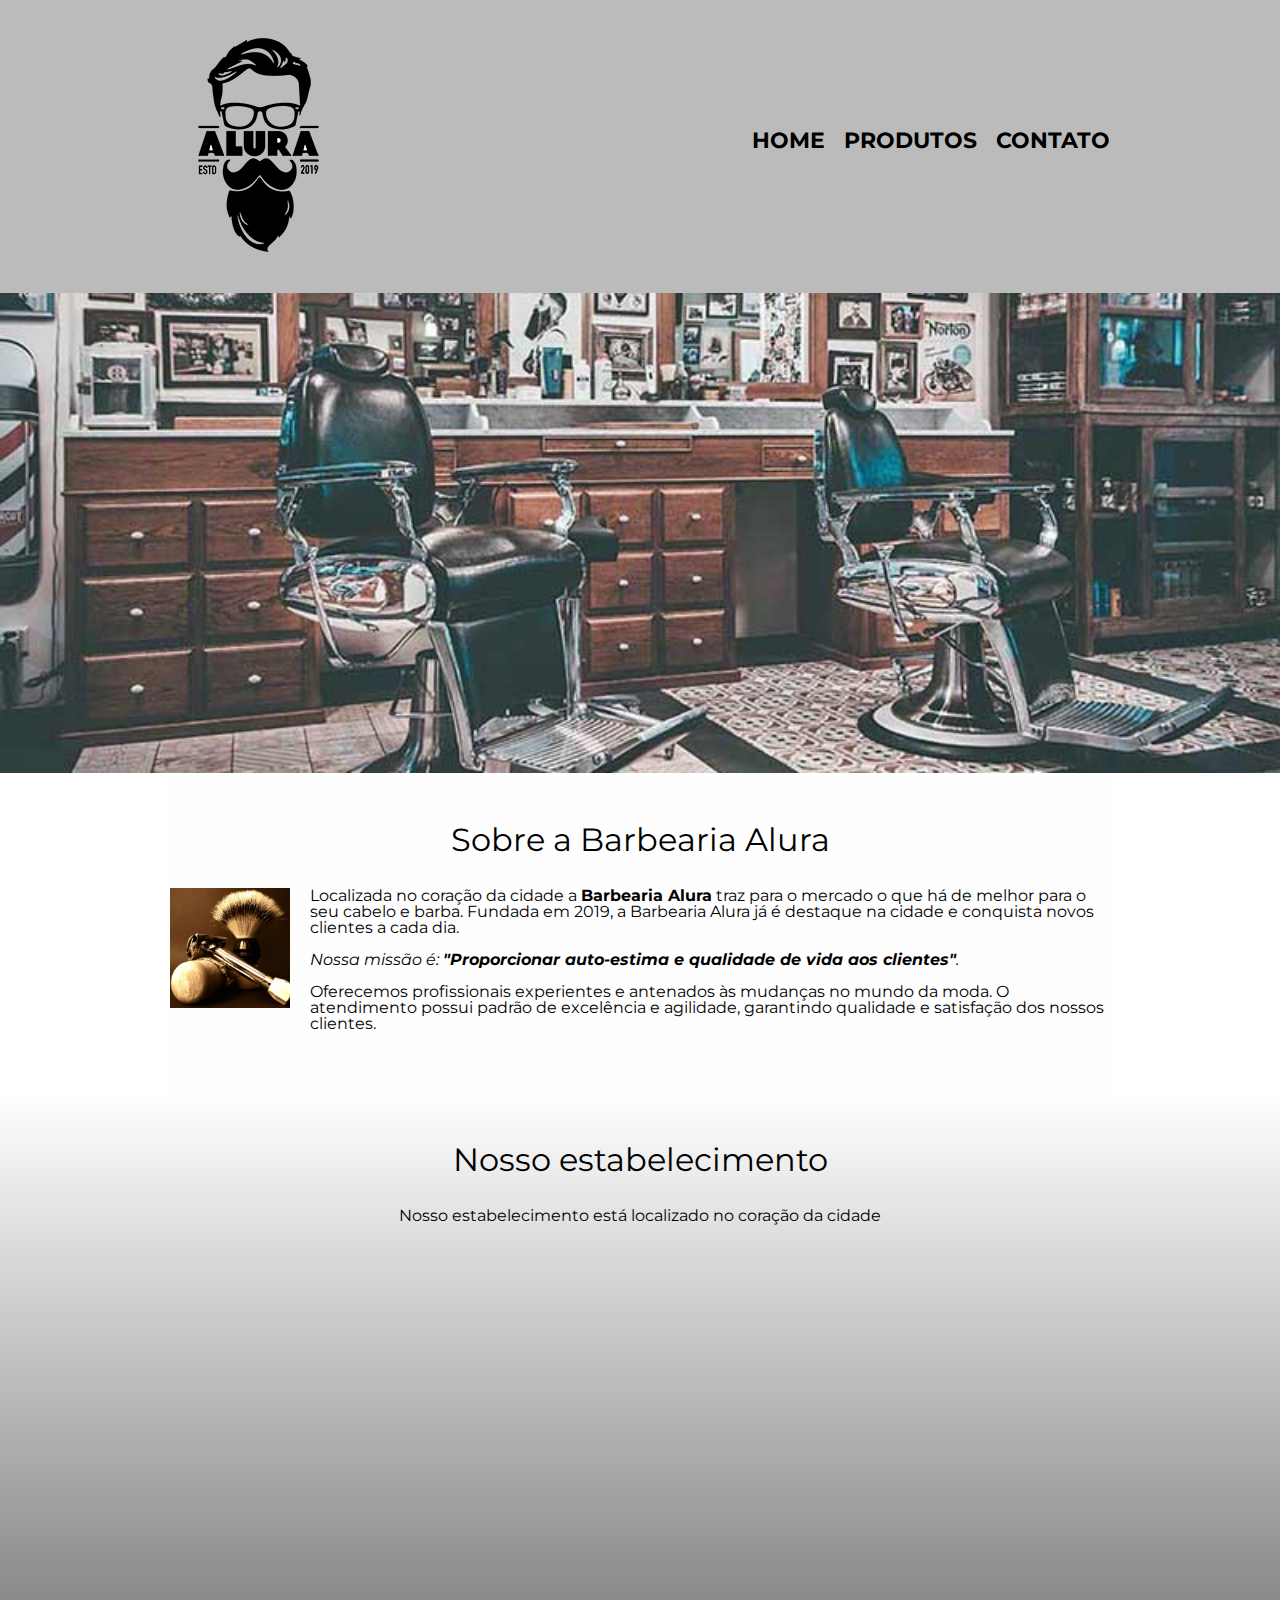
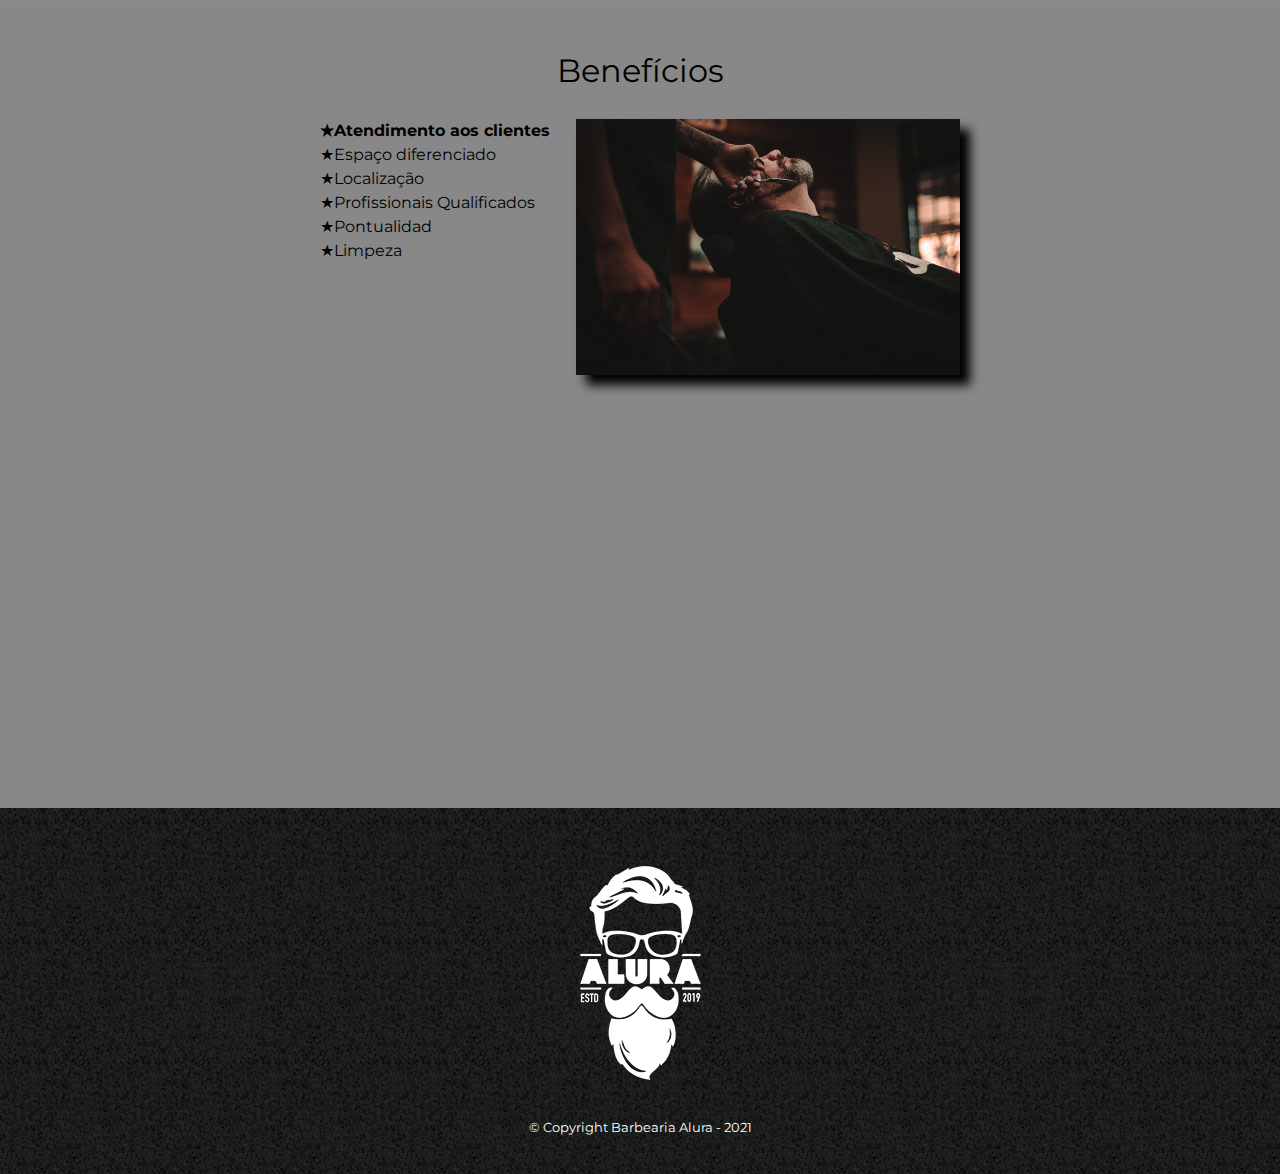
<file: index.html>
<!DOCTYPE html>
<html lang="pt-br">
	<head>
		<meta charset="UTF-8">
		<meta name="viewport" content="width=device-width">
		<title>Barbearia Alura</title>

		<link rel="stylesheet" href="reset.css">
        <link rel="stylesheet" href="style.css">
		<link href="https://fonts.googleapis.com/css2?family=Montserrat&display=swap" rel="stylesheet"> 
	</head>

	<body>
		<header>
            <div class="caixa">
                <h1><img src="logo.png" alt="Logo da Barbearia alura"></h1>

                <nav>
                    <ul>
                        <li><a href="index.html">Home</a></li>
                        <li><a href="produtos.html">Produtos</a></li>
                        <li><a href="contato.html">Contato</a></li>
                    </ul>
                </nav>
            </div>
        </header>

		<img class= "banner" src ="banner.jpg">

		<main>
			<section class="principal">
				<h2 class= "titulo-principal">Sobre a Barbearia Alura</h2>

				<img class="utensilios" src="utensilios.jpg" alt="Utensilios de um barbeiro">

				<p>Localizada no coração da cidade a <strong>Barbearia Alura</strong> traz para o mercado o que há de melhor para o seu cabelo e barba. Fundada em 2019, a Barbearia Alura já é destaque na cidade e conquista novos clientes a cada dia.</p>

				<p id="missao"><em>Nossa missão é: <strong>"Proporcionar auto-estima e qualidade de vida aos clientes"</strong>.</em></p>

				<p>Oferecemos profissionais experientes e antenados às mudanças no mundo da moda. O atendimento possui padrão de excelência e agilidade, garantindo qualidade e satisfação dos nossos clientes.</p>
			</section>
			
			<section class="mapa">
				<h3 class="titulo-principal">Nosso estabelecimento</h3>
				<p>Nosso estabelecimento está localizado no coração da cidade</p>

				<div class="mapa-conteudo">
					<iframe src="https://www.google.com/maps/embed?pb=!1m18!1m12!1m3!1d29255.217045575522!2d-46.66492479214172!3d-23.571958234514696!2m3!1f0!2f0!3f0!3m2!1i1024!2i768!4f13.1!3m3!1m2!1s0x94ce59541c6c79c3%3A0x36b90a85f0f8cb33!2sGrupo%20Alura!5e0!3m2!1spt-BR!2sbr!4v1634835729873!5m2!1spt-BR!2sbr" width="100%" height="300" style="border:0;" allowfullscreen="" loading="lazy"></iframe>
				</div>
			</section>

			<section class="beneficios">
				<h3 class= "titulo-principal">Benefícios</h3>

				<div class="conteudo-beneficios">
					<ul class="lista-beneficios">
						<li class="itens">Atendimento aos clientes</li>
						<li class="itens">Espaço diferenciado</li>
						<li class="itens">Localização</li>
						<li class="itens">Profissionais Qualificados</li>
						<li class="itens">Pontualidad</li>
						<li class="itens">Limpeza</li>
					</ul><img src="beneficios.jpg" class="imagem-beneficios">
				</div>	

				<div class="video">
					<iframe width="100%" height="315" src="https://www.youtube.com/embed/wcVVXUV0YUY" frameborder="0" allow="accelerometer; autoplay; encrypted-media; gyroscope; picture-in-picture" allowfullscreen></iframe>
				</div>
			</section>
		</main>	

		<footer>
            <img src="logo-branco.png" alt="Logo da barbearia alura">
            <p class="copyright">&copy; Copyright Barbearia Alura - 2021</p>

        </footer>

	</body>
</html>
</file>
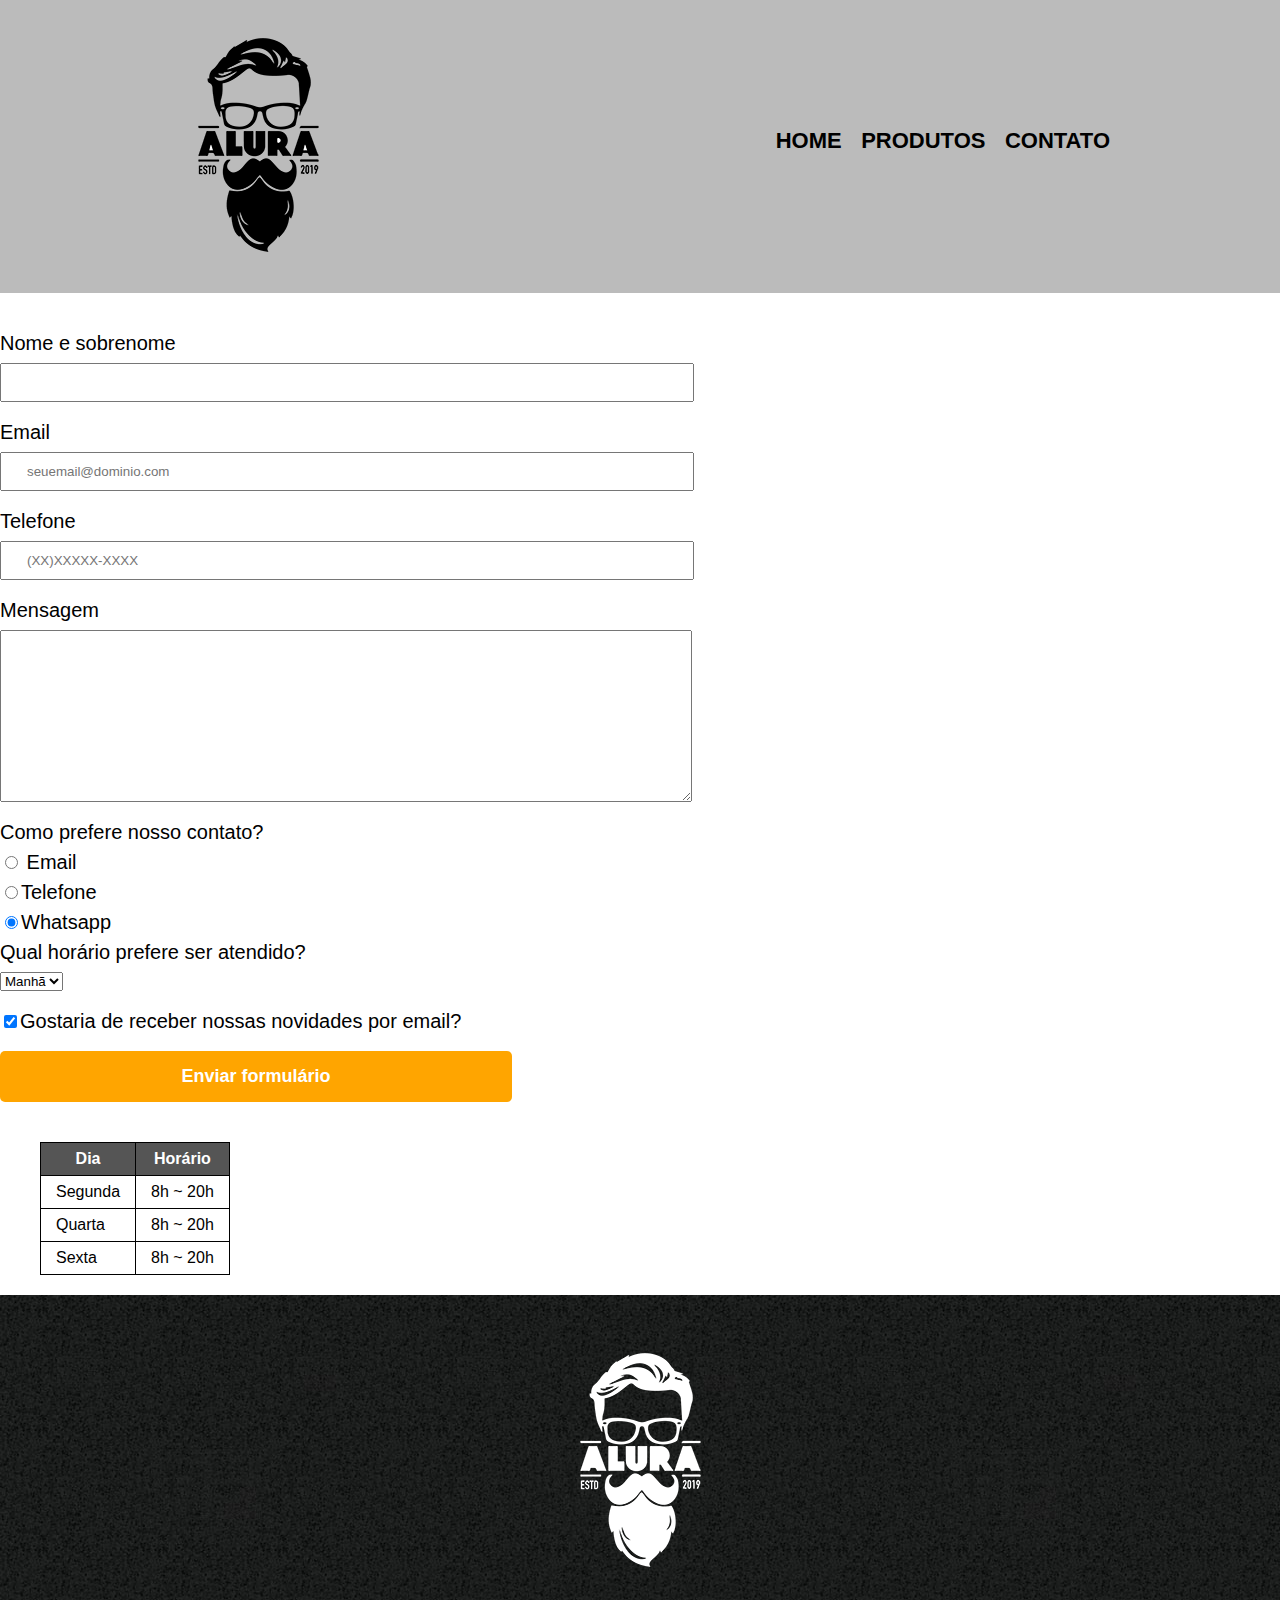
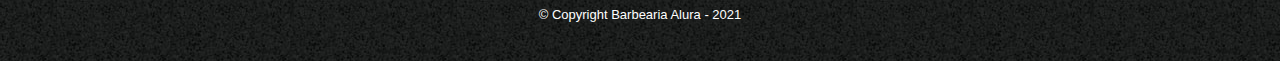
<file: contato.html>
<!DOCTYPE html>
<html lang="pt-br">
    <head>
        <meta charset="UTF-8">
        <meta http-equiv="X-UA-Compatible" content="IE=edge">
        <meta name="viewport" content="width=device-width, initial-scale=1.0">
        <title>Contato - Barbearia Alura</title>

        <link rel="stylesheet" href="reset.css">
        <link rel="stylesheet" href="style.css">
    </head>
    <body>
        <header>
            <div class="caixa">
                <h1><img src="logo.png" alt="Logo da Barbearia alura"></h1>

                <nav>
                    <ul>
                        <li><a href="index.html">Home</a></li>
                        <li><a href="produtos.html">Produtos</a></li>
                        <li><a href="contato.html">Contato</a></li>
                    </ul>
                </nav>
            </div>
        </header>

        <main>
            <form>
                <label for="nomesobrenome">Nome e sobrenome</label>
                <input type="text" id="nomesobrenome" class="input-padrao" required>

                <label for="email">Email</label>
                <input type="email" id="email" class="input-padrao" required placeholder="seuemail@dominio.com">

                <label for="telefone">Telefone</label>
                <input type="tel" id="telefone" class="input-padrao" required placeholder="(XX)XXXXX-XXXX">

                <label for="mensagem">Mensagem</label>
                <textarea cols="70" rows="10" id="mensagem" class="input-padrao" required></textarea>

                <fieldset>
                    <legend>Como prefere nosso contato?</legend>
                    <label for="radio-email"><input type="radio" name="contato" value="email" id="radio-email">
                        Email</label>
                    
                    <label for="radio-telefone"><input type="radio" name="contato" value="telefone" id="radio-telefone">Telefone</label>
                    
                    <label for="radio-whatsapp"><input type="radio" name="contato" value="whatsapp" id="radio-whatsapp" checked>Whatsapp</label>    
                </fieldset>

                <fieldset>
                    <legend>Qual horário prefere ser atendido?</legend>
                    <select>
                        <option>Manhã</option>
                        <option>Tarde</option>
                        <option>Noite</option>
                    </select>
                </fieldset>

                <label class="checkbox"><input type="checkbox" checked>Gostaria de receber nossas novidades por email?</label>

                <input type="submit" value="Enviar formulário" class="enviar">

            </form>

            <Table>
                <thead>
                    <tr>
                        <th>Dia</th>
                        <th>Horário</th>
                    </tr>
                </thead>
                <tbody>
                    <tr>
                        <td>Segunda</td>
                        <td>8h ~ 20h</td>
                    </tr>
                    <tr>
                        <td>Quarta</td>
                        <td>8h ~ 20h</td>
                    </tr>
                    <tr>
                        <td>Sexta</td>
                        <td>8h ~ 20h</td>
                    </tr>
                </tbody>
            </Table>
        </main>

        <footer>
            <img src="logo-branco.png" alt="Logo da barbearia alura">
            <p class="copyright">&copy; Copyright Barbearia Alura - 2021</p>

        </footer>
    </body>
</html>
</file>
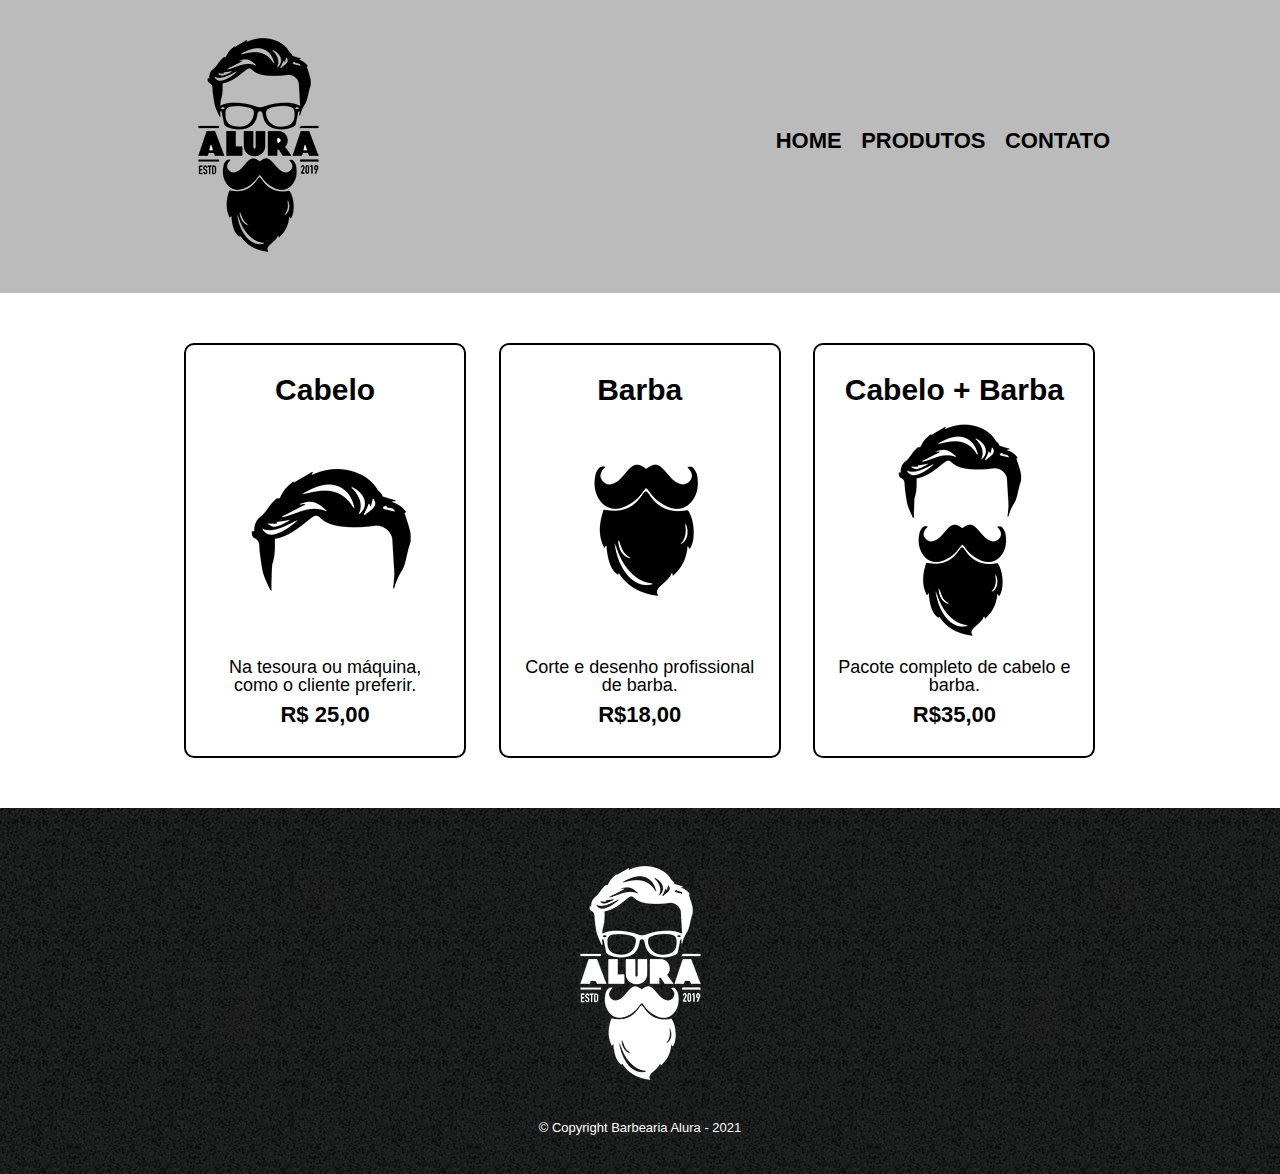
<file: produtos.html>
<!DOCTYPE html>
<html lang="pt-br">
    <head>
        <meta charset="UTF-8">
        <meta http-equiv="X-UA-Compatible" content="IE=edge">
        <meta name="viewport" content="width=device-width, initial-scale=1.0">
        <title>Produtos - Barbearia Alura</title>

        <link rel="stylesheet" href="reset.css">
        <link rel="stylesheet" href="style.css">
    </head>
    <body>
        <header>
            <div class="caixa">
                <h1><img src="logo.png"></h1>

                <nav>
                    <ul>
                        <li><a href="index.html">Home</a></li>
                        <li><a href="produtos.html">Produtos</a></li>
                        <li><a href="contato.html">Contato</a></li>
                    </ul>
                </nav>
            </div>
        </header>

        <main>
            <ul class="produtos">
                <li>
                    <h2>Cabelo</h2>
                    <img src="cabelo.jpg">
                    <p class="produto-descricao">Na tesoura ou máquina, como o cliente preferir.</p>
                    <p class="produto-preco">R$ 25,00</p>
                </li>
                <li>
                    <h2>Barba</h2>
                    <img src="barba.jpg">
                    <p class="produto-descricao">Corte e desenho profissional de barba.</p>
                    <p class="produto-preco">R$18,00</p>
                </li>
                <li>
                    <h2>Cabelo + Barba</h2>
                    <img src="cabelo+barba.jpg">
                    <p class="produto-descricao">Pacote completo de cabelo e barba.</p>
                    <p class="produto-preco">R$35,00</p>
                </li> 
            </ul>
        </main>

        <footer>
            <img src="logo-branco.png">
            <p class="copyright">&copy; Copyright Barbearia Alura - 2021</p>

        </footer>
    </body>
</html>
</file>
<file: style.css>
body {
    font-family: 'Montserrat', sans-serif;
}

header {
    background: #BBBBBB;
    padding: 20px 0;

}

.caixa {
    position: relative;
    width: 940px;
    margin: 0 auto;
}

nav {
    position: absolute;
    top: 110px;
    right: 0;
}

nav li {
    display: inline;
    margin: 0 0 0 15px;
}

nav a {
    text-transform: uppercase;
    color: #000000;
    font-weight:bold;  
    font-size: 22px; 
    text-decoration: none;
}

nav a:hover {
    color: #c78c19;
    text-decoration: underline;
}

.produtos {
    width: 940px;
    margin: 0 auto;
    padding: 50px 0;
}

.produtos li {
    display: inline-block;
    text-align: center;
    width: 30%;
    vertical-align: top;
    margin: 0 1.5%;
    padding: 30px 20px;
    box-sizing: border-box;
    border: 2px solid #000000;
    border-radius: 10px;
}

.produtos li:hover {
    border-color: #c78c19;
}

.produtos li:active {
    border-color: #088c19;
}

.produtos li:hover h2 {
    font-size: 34px;
}

.produtos h2 {
    font-size: 30px;
    font-weight: bold;
}

.produto-descricao {
    font-size: 18px;
}

.produto-preco {
    font-size: 22px;
    font-weight: bold;
    margin-top: 10px;
}

footer {
    text-align: center;
    background: url("bg.jpg");
    padding: 40px 0;
}

.copyright {
    color: #ffffff;
    font-size: 13px;
    margin-top: 20px;
}

form {
    margin: 40px 0;
}

form label, form legend {
    display: block;
    font-size: 20px;
    margin: 0 0 10px;
}

.input-padrao {
    display: block;
    margin: 0 0 20px;
    padding: 10px 25px;
    width: 50%;
}

.checkbox {
    margin: 20px 0 ;
}

.enviar {
    width: 40%;
    padding: 15px 0;
    background:  orange;
    color: white;
    font-weight: bold;
    font-size: 18px;
    border: none;
    border-radius: 5px;
    transition: 1s all;
    cursor: pointer;
}

.enviar:hover {
    background: darkorange;
    transform: scale(1.2);
}

table {
    margin: 20px 40px;
}

thead {
    background: #555555;
    color: white;
    font-weight: bold;
}

td, th {
    border: 1px solid #000000;
    padding: 8px 15px;

}

/* css da página inicial*/
.banner {
    width: 100%;
}

.titulo-principal {
    text-align: center;
    font-size: 2em;
    margin: 0 0 1em;
    clear: left;
}

.principal {
    padding: 3em 0;
    background: #FEFEFE;
    width: 940px;
    margin: 0 auto;
}

.principal p {
    margin: 0 0 1em;
}

.principal strong {
    font-weight: bold;
}

.principal em {
    font-style: italic;
}

.utensilios {
    width: 120px;
    float: left;
    margin: 0 20px 20px 0;
}

.mapa {
    padding: 3em 0;
    background: linear-gradient(#FEFEFE, #888888);
}

.mapa-conteudo {
    width: 940px;
    margin: 0 auto;
}

.mapa p {
    margin: 0 0 2em;
    text-align: center;
}

.beneficios {
    padding: 3em 0;
    background: #888888;
}

.conteudo-beneficios {
    width: 640px;
    margin: 0 auto;
}

.lista-beneficios {
    width: 40%;
    display: inline-block;
    vertical-align: top;
}

.itens {
    line-height: 1.5;
}

.itens:first-child {
    font-weight: bold;

}

.itens::before {
    content: "★";
}

.imagem-beneficios {
    width: 60%;
    opacity: 1;
    transition: 400ms;
    box-shadow: 10px 10px 10px 0 #000000; /* X, Y, Blur, intensidade da borda*/ 
}

.imagem-beneficios:hover {
    opacity: 0.3;
}

.video {
    width: 560px;
    margin: 2em auto;
}

@media screen and (max-width: 480px) {
    .caixa, .principal, .conteudo-beneficios, .mapa-conteudo, .video {
        width: auto;
    }

    h1 {
        text-align: center;
    }

    nav {
        position: static;
    }

    .lista-beneficios, .imagem-beneficios {
        width: 100%;
    }

    h1 {
        text-align: center;
    }

    .nav {
        position: static;
    }

    .lista-beneficios, .imagem-beneficios{
        width: 100%;
    }

}
</file>
